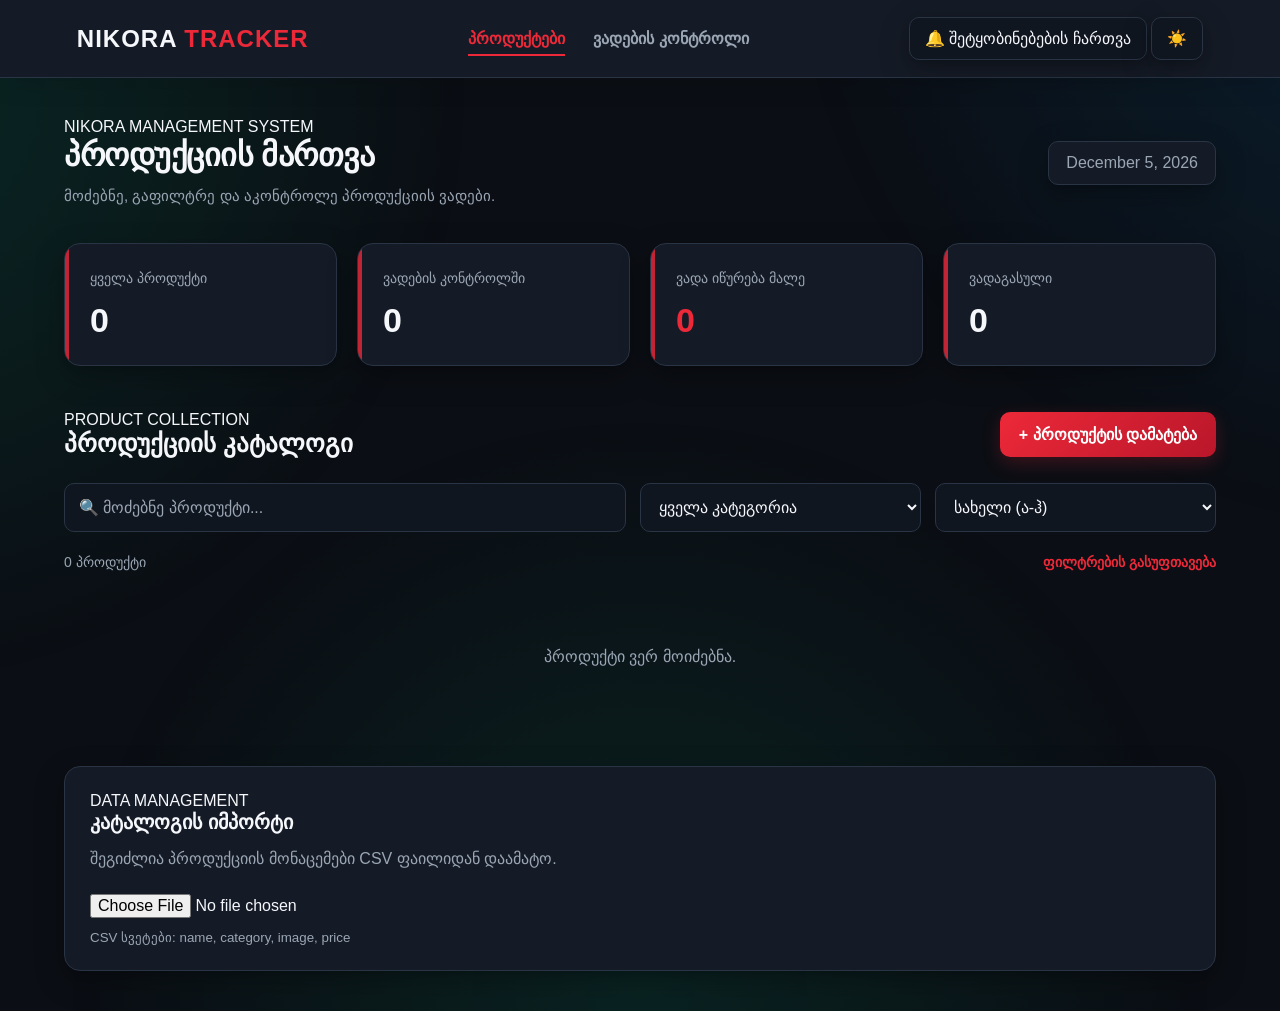
<file: index.html>
<!DOCTYPE html>
<html lang="ka">
<head>
  <meta charset="UTF-8">
  <meta name="viewport" content="width=device-width, initial-scale=1.0">
  <meta name="theme-color" content="#101827">
  <title>Nikora Expiry Tracker</title>
  <link rel="stylesheet" href="style.css">
</head>

<div class="background-particles" id="background-particles"></div>

<script>
const particles = document.getElementById("background-particles");

for (let i = 0; i < 35; i++) {
    const particle = document.createElement("span");

    particle.style.left = Math.random() * 100 + "%";
    particle.style.animationDuration = (8 + Math.random() * 12) + "s";
    particle.style.animationDelay = Math.random() * 10 + "s";

    const size = 3 + Math.random() * 5;
    particle.style.width = size + "px";
    particle.style.height = size + "px";

    particles.appendChild(particle);
}
</script>

<body>

  <header class="header">
    <a href="index.html" class="logo">
      NIKORA<span> TRACKER</span>
    </a>

    <button
      type="button"
      class="menu-toggle"
      id="menu-toggle"
      aria-label="მენიუს გახსნა"
      aria-expanded="false"
      aria-controls="header-nav"
    >
      <span></span>
      <span></span>
      <span></span>
    </button>

    <nav class="header-nav nav-links" id="header-nav">
      <a href="index.html" class="active">პროდუქტები</a>

      <a href="expiry.html" class="expiry-link">
        ვადების კონტროლი
        <span id="warning-count" class="warning-count">0</span>
      </a>
    </nav>

    <div class="header-actions">
      <button
        type="button"
        id="enable-notifications"
        class="theme-btn"
      >
        🔔 შეტყობინებების ჩართვა
      </button>

      <button
        type="button"
        id="theme-toggle"
        class="theme-btn"
        aria-label="თემის შეცვლა"
      >
        ☀️
      </button>
    </div>
  </header>

  <main class="container">

    <section class="welcome">
      <div class="welcome-content">
        <span class="welcome-label">NIKORA MANAGEMENT SYSTEM</span>
        <h1>პროდუქციის მართვა</h1>
        <p>
          მოძებნე, გაფილტრე და აკონტროლე პროდუქციის ვადები.
        </p>
      </div>

      <div class="date" id="today"></div>
    </section>

    <section class="stats">

      <div class="stat-card">
        <span>ყველა პროდუქტი</span>
        <h2 id="total-products">0</h2>
      </div>

      <div class="stat-card">
        <span>ვადების კონტროლში</span>
        <h2 id="tracked-products">0</h2>
      </div>

      <div class="stat-card danger-card">
        <span>ვადა იწურება მალე</span>
        <h2 id="expiring-products">0</h2>
      </div>

      <div class="stat-card">
        <span>ვადაგასული</span>
        <h2 id="expired-products">0</h2>
      </div>

    </section>

    <section class="products-section">

      <div class="section-heading">
        <div>
          <span class="section-label">PRODUCT COLLECTION</span>
          <h2>პროდუქციის კატალოგი</h2>
        </div>

        <button
          type="button"
          id="add-product-btn"
          class="primary-btn"
        >
          + პროდუქტის დამატება
        </button>
      </div>

      <div class="toolbar">

        <input
          type="search"
          id="search"
          placeholder="🔍 მოძებნე პროდუქტი..."
          aria-label="პროდუქტის ძებნა"
        >

        <select id="category-filter" aria-label="კატეგორიის ფილტრი">
          <option value="all">ყველა კატეგორია</option>
          <option value="რძის ნაწარმი">რძის ნაწარმი</option>
          <option value="ხორცი">ხორცი</option>
          <option value="ტკბილეული">ტკბილეული</option>
          <option value="სასმელები">სასმელები</option>
          <option value="პური">პური</option>
          <option value="კონსერვაცია">კონსერვაცია</option>
          <option value="შვრია-ბურღული">შვრია-ბურღული</option>
          <option value="მაკარონი-ფქვილი">მაკარონი-ფქვილი</option>
          <option value="ზეთი">ზეთი</option>
          <option value="სუნელები">სუნელები</option>
          <option value="ტკბილი კონსერვაცია">ტკბილი კონსერვაცია</option>
          <option value="სნექები">სნექები</option>
          <option value="ჩაი-ყავა">ჩაი-ყავა</option>
          <option value="გაყინულები">გაყინულები</option>
        </select>

        <select id="sort" aria-label="პროდუქტების დალაგება">
          <option value="name">სახელი (ა-ჰ)</option>
          <option value="name-desc">სახელი (ჰ-ა)</option>
          <option value="category">კატეგორია</option>
          <option value="price-low">ფასი (დაბლიდან მაღლა)</option>
          <option value="price-high">ფასი (მაღლიდან დაბლა)</option>
        </select>

      </div>

      <div class="catalog-info">
        <span id="results-count">0 პროდუქტი</span>

        <button
          type="button"
          id="reset-filters"
          class="reset-btn"
        >
          ფილტრების გასუფთავება
        </button>
      </div>

      <div
        id="products-container"
        class="products-grid"
      ></div>

      <p id="empty-message" class="empty-message hidden">
        პროდუქტი ვერ მოიძებნა.
      </p>

    </section>

    <section class="import-section">
      <div class="import-heading">
        <span class="section-label">DATA MANAGEMENT</span>
        <h3>კატალოგის იმპორტი</h3>
        <p>
          შეგიძლია პროდუქციის მონაცემები CSV ფაილიდან დაამატო.
        </p>
      </div>

      <input
        type="file"
        id="catalog-file"
        accept=".csv"
      >

      <small>CSV სვეტები: name, category, image, price</small>
    </section>

  </main>

  <div id="product-modal" class="modal hidden">
    <div class="modal-content">

      <button
        type="button"
        class="close-modal"
        id="close-modal"
        aria-label="ფანჯრის დახურვა"
      >
        x
      </button>

      <h2>ახალი პროდუქტი</h2>

      <form id="product-form">

        <label for="product-name">პროდუქტის სახელი</label>
        <input
          type="text"
          id="product-name"
          required
        >

        <label for="product-category">კატეგორია</label>
        <select id="product-category" required>
          <option value="რძის ნაწარმი">რძის ნაწარმი</option>
          <option value="ხორცი">ხორცი</option>
          <option value="სასმელები">სასმელები</option>
          <option value="ტკბილეული">ტკბილეული</option>
          <option value="პური">პური</option>
          <option value="სხვა">სხვა</option>
          <option value="კონსერვაცია">კონსერვაცია</option>
          <option value="შვრია-ბურღული">შვრია-ბურღული</option>
          <option value="მაკარონი-ფქვილი">მაკარონი-ფქვილი</option>
          <option value="ზეთი">ზეთი</option>
          <option value="სუნელები">სუნელები</option>
          <option value="ტკბილი კონსერვაცია">ტკბილი კონსერვაცია</option>
          <option value="სნექები">სნექები</option>
          <option value="ჩაი-ყავა">ჩაი-ყავა</option>
          <option value="გაყინულები">გაყინულები</option>
        </select>

        <label for="product-price">ფასი (₾)</label>
        <input
          type="number"
          id="product-price"
          min="0"
          step="0.01"
        >
        <div class="form-group">
  <label for="product-code">
    პროდუქტის კოდი / შტრიხკოდი
  </label>

  <input
    type="text"
    id="product-code"
    placeholder="შეიყვანე პროდუქტის კოდი"
  />
</div>
        <label for="product-image">სურათის URL (არასავალდებულო)</label>
        <input
          type="url"
          id="product-image"
          placeholder="https://..."
        >

        <button type="submit" class="primary-btn">
          პროდუქტის დამატება
        </button>

      </form>
    </div>
  </div>

  <div id="toast" class="toast"></div>

  <script src="script.js" defer></script>

</body>
</html>
</file>
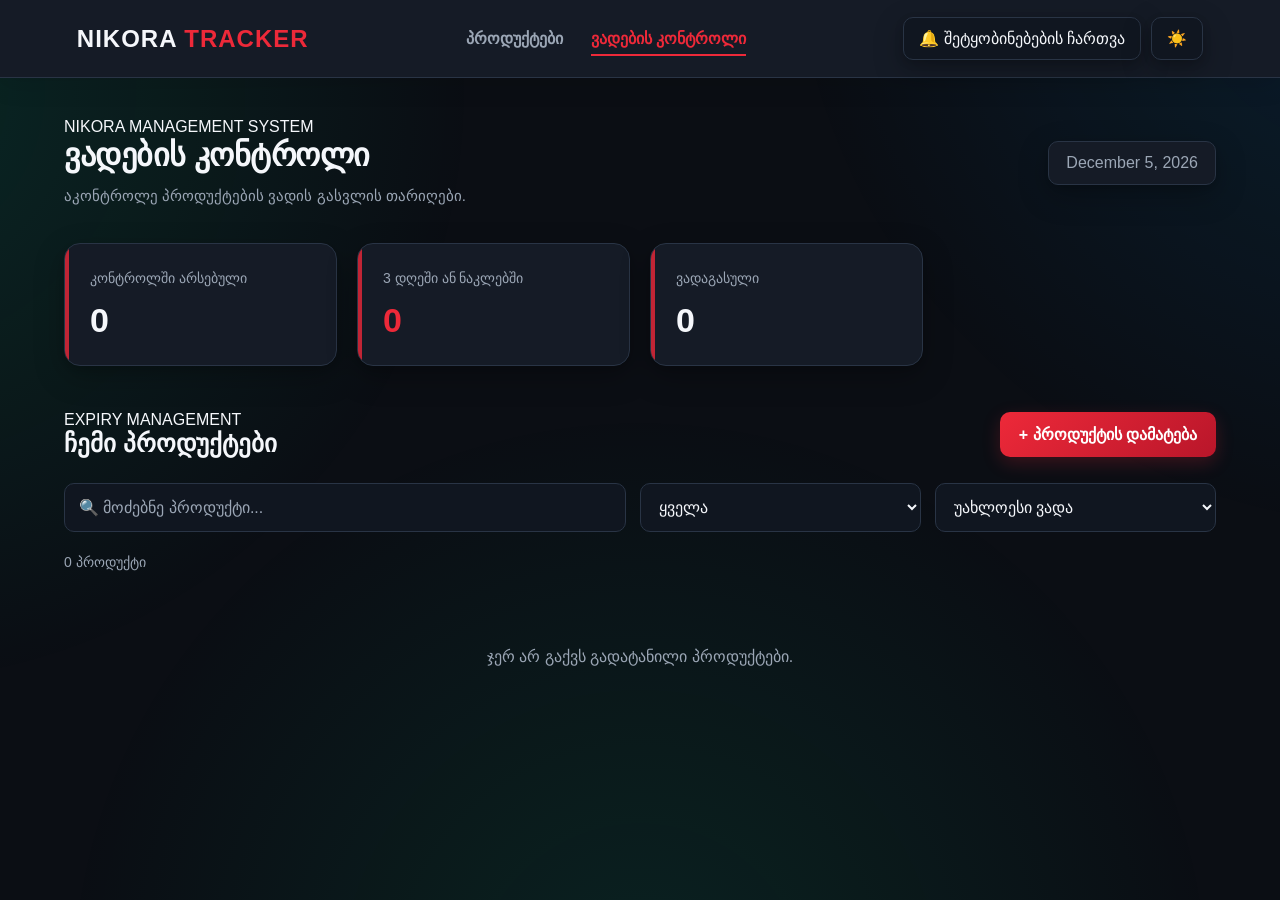
<file: expiry.html>
<!DOCTYPE html>
<html lang="ka">
<head>
  <meta charset="UTF-8">
  <meta name="viewport" content="width=device-width, initial-scale=1.0">
  <meta name="theme-color" content="#101827">
  <title>Expiry Dates - Nikora Tracker</title>
  <link rel="stylesheet" href="expiry.css">
</head>

<div class="background-particles" id="background-particles"></div>

<script>
const particles = document.getElementById("background-particles");

for (let i = 0; i < 35; i++) {
    const particle = document.createElement("span");

    particle.style.left = Math.random() * 100 + "%";
    particle.style.animationDuration = (8 + Math.random() * 12) + "s";
    particle.style.animationDelay = Math.random() * 10 + "s";

    const size = 3 + Math.random() * 5;
    particle.style.width = size + "px";
    particle.style.height = size + "px";

    particles.appendChild(particle);
}
</script>

<body>

  <header class="header">
    <a href="index.html" class="logo">
      NIKORA<span> TRACKER</span>
    </a>

    <button
      type="button"
      class="menu-toggle"
      id="menu-toggle"
      aria-label="მენიუს გახსნა"
      aria-expanded="false"
      aria-controls="header-nav"
    >
      <span></span>
      <span></span>
      <span></span>
    </button>

    <nav class="header-nav nav-links" id="header-nav">
      <a href="index.html">პროდუქტები</a>

      <a href="expiry.html" class="active expiry-link">
        ვადების კონტროლი
        <span id="warning-count" class="warning-count">0</span>
      </a>
    </nav>

    <div class="header-actions">
      <button
        type="button"
        id="enable-notifications"
        class="theme-btn"
      >
        🔔 შეტყობინებების ჩართვა
      </button>

      <button
        type="button"
        id="theme-toggle"
        class="theme-btn"
        aria-label="თემის შეცვლა"
      >
        ☀️
      </button>
    </div>
  </header>

  <main class="container">

    <section class="welcome">
      <div>
        <span class="welcome-label">NIKORA MANAGEMENT SYSTEM</span>
        <h1>ვადების კონტროლი</h1>
        <p>აკონტროლე პროდუქტების ვადის გასვლის თარიღები.</p>
      </div>

      <div class="date" id="today"></div>
    </section>

    <section class="stats">
      <div class="stat-card">
        <span>კონტროლში არსებული</span>
        <h2 id="tracked-products">0</h2>
      </div>

      <div class="stat-card danger-card">
        <span>3 დღეში ან ნაკლებში</span>
        <h2 id="expiring-products">0</h2>
      </div>

      <div class="stat-card">
        <span>ვადაგასული</span>
        <h2 id="expired-products">0</h2>
      </div>
    </section>

    <section class="products-section">

      <div class="section-heading">
        <div>
          <span class="section-label">EXPIRY MANAGEMENT</span>
          <h2>ჩემი პროდუქტები</h2>
        </div>

        <a href="index.html" class="primary-btn">
          + პროდუქტის დამატება
        </a>
      </div>

      <div class="toolbar">

        <input
          type="search"
          id="search"
          placeholder="🔍 მოძებნე პროდუქტი..."
          aria-label="პროდუქტის ძებნა"
        >

        <select id="expiry-filter" aria-label="ვადის ფილტრი">
          <option value="all">ყველა</option>
          <option value="danger">3 დღეში ან ნაკლებში</option>
          <option value="safe">3 დღეზე მეტი</option>
          <option value="expired">ვადაგასული</option>
        </select>

        <select id="expiry-sort" aria-label="პროდუქტების დალაგება">
          <option value="nearest">უახლოესი ვადა</option>
          <option value="farthest">შორეული ვადა</option>
          <option value="name">სახელი</option>
        </select>

      </div>

      <div class="catalog-info">
        <span id="results-count">0 პროდუქტი</span>
      </div>

      <div id="expiry-container" class="products-grid"></div>

      <p id="empty-message" class="empty-message hidden">
        ჯერ არ გაქვს გადატანილი პროდუქტები.
      </p>

    </section>

  </main>

  <div id="toast" class="toast"></div>

  <script src="expiry.js" defer></script>

</body>
</html>
</file>
<file: style.css>
* {
  margin: 0;
  padding: 0;
  box-sizing: border-box;
}

:root {
  --bg: #0b0e14;
  --card: #151b26;
  --card-hover: #1b2432;
  --text: #f5f7fb;
  --muted: #9ba6b5;
  --border: #293445;
  --input: #101620;
  --accent: #ed2939;
  --accent-hover: #c91d2d;
  --green: #20c584;

  --shadow:
    0 10px 30px rgba(0, 0, 0, 0.25),
    0 3px 8px rgba(0, 0, 0, 0.15);

  --shadow-hover:
    0 20px 45px rgba(0, 0, 0, 0.4),
    0 0 20px rgba(237, 41, 57, 0.12);
}

body.light {
  --bg: #f1f3f7;
  --card: #ffffff;
  --card-hover: #fafbfe;
  --text: #202631;
  --muted: #737e8d;
  --border: #e0e5ed;
  --input: #f5f7fa;
  --accent: #e32636;
  --accent-hover: #bd1727;
  --green: #159b63;

  --shadow:
    0 10px 30px rgba(30, 40, 60, 0.08),
    0 3px 8px rgba(30, 40, 60, 0.04);

  --shadow-hover:
    0 20px 40px rgba(30, 40, 60, 0.15),
    0 0 18px rgba(227, 38, 54, 0.08);
}

html {
  scroll-behavior: smooth;
}

body {
  background: var(--bg);
  color: var(--text);
  font-family: Arial, sans-serif;
  min-height: 100vh;
  transition: background 0.35s ease, color 0.35s ease;
  overflow-x: hidden;
}

button,
input,
select {
  font: inherit;
}

button,
a {
  -webkit-tap-highlight-color: transparent;
}

button {
  transition:
    transform 0.25s ease,
    box-shadow 0.25s ease,
    background 0.25s ease;
}

/* HEADER */

.header {
  min-height: 78px;
  background: var(--card);
  border-bottom: 1px solid var(--border);
  display: flex;
  align-items: center;
  justify-content: space-between;
  padding: 15px 6%;
  gap: 20px;
  flex-wrap: wrap;
  position: sticky;
  top: 0;
  z-index: 100;
  box-shadow: 0 5px 25px rgba(0, 0, 0, 0.12);
  animation: slideDown 0.7s ease both;
}

.logo {
  font-size: 24px;
  font-weight: 900;
  color: var(--text);
  text-decoration: none;
  letter-spacing: 1px;
  transition: 0.3s;
}

.logo:hover {
  transform: scale(1.04);
}

.logo span {
  color: var(--accent);
}

.nav-links {
  display: flex;
  gap: 28px;
  align-items: center;
}

.nav-links a {
  color: var(--muted);
  text-decoration: none;
  font-weight: bold;
  position: relative;
  padding: 8px 0;
  transition: color 0.25s ease;
}

.nav-links a::after {
  content: "";
  position: absolute;
  bottom: 0;
  left: 0;
  width: 0;
  height: 2px;
  background: var(--accent);
  transition: width 0.3s ease;
}

.nav-links a:hover,
.nav-links a.active {
  color: var(--accent);
}

.nav-links a:hover::after,
.nav-links a.active::after {
  width: 100%;
}

.warning-count {
  display: inline-flex;
  align-items: center;
  justify-content: center;
  min-width: 22px;
  height: 22px;
  border-radius: 50%;
  background: var(--accent);
  color: white;
  font-size: 12px;
  margin-left: 4px;
  box-shadow: 0 0 12px rgba(237, 41, 57, 0.4);
}

.warning-count:empty {
  display: none;
}

.theme-btn {
  background: var(--input);
  border: 1px solid var(--border);
  color: var(--text);
  padding: 11px 15px;
  border-radius: 10px;
  cursor: pointer;
  box-shadow: var(--shadow);
}

.theme-btn:hover {
  transform: translateY(-3px);
  border-color: var(--accent);
  box-shadow: var(--shadow-hover);
}

.menu-toggle {
  display: none;
  width: 44px;
  height: 44px;
  padding: 10px;
  background: var(--input);
  border: 1px solid var(--border);
  border-radius: 10px;
  cursor: pointer;
  flex-direction: column;
  justify-content: center;
  align-items: center;
  gap: 5px;
  z-index: 110;
}

.menu-toggle span {
  display: block;
  width: 21px;
  height: 2px;
  background: var(--text);
  border-radius: 5px;
  transition: 0.3s ease;
}

.menu-toggle:hover {
  border-color: var(--accent);
}

.menu-toggle.active span:nth-child(1) {
  transform: translateY(7px) rotate(45deg);
}

.menu-toggle.active span:nth-child(2) {
  opacity: 0;
}

.menu-toggle.active span:nth-child(3) {
  transform: translateY(-7px) rotate(-45deg);
}

/* MAIN CONTAINER */

.container {
  width: 90%;
  max-width: 1450px;
  margin: 40px auto;
  animation: fadeUp 0.7s ease both;
}

/* WELCOME SECTION */

.welcome {
  display: flex;
  justify-content: space-between;
  align-items: center;
  gap: 15px;
  margin-bottom: 35px;
}

.welcome h1 {
  font-size: 32px;
  margin-bottom: 10px;
  font-weight: 800;
  letter-spacing: -0.5px;
}

.welcome p {
  color: var(--muted);
  line-height: 1.6;
  font-size: 15px;
}

.date {
  color: var(--muted);
  background: var(--card);
  border: 1px solid var(--border);
  padding: 12px 17px;
  border-radius: 10px;
  box-shadow: var(--shadow);
}

/* STATISTICS */

.stats {
  display: grid;
  grid-template-columns: repeat(4, 1fr);
  gap: 20px;
  margin-bottom: 45px;
}

.stat-card {
  background: var(--card);
  border: 1px solid var(--border);
  border-radius: 16px;
  padding: 25px;
  box-shadow: var(--shadow);
  position: relative;
  overflow: hidden;
  transition:
    transform 0.3s ease,
    box-shadow 0.3s ease,
    border-color 0.3s ease;
  animation: fadeUp 0.7s ease both;
}

.stat-card:nth-child(1) {
  animation-delay: 0.1s;
}

.stat-card:nth-child(2) {
  animation-delay: 0.2s;
}

.stat-card:nth-child(3) {
  animation-delay: 0.3s;
}

.stat-card:nth-child(4) {
  animation-delay: 0.4s;
}

.stat-card::before {
  content: "";
  position: absolute;
  top: 0;
  left: 0;
  width: 4px;
  height: 100%;
  background: var(--accent);
  opacity: 0.8;
}

.stat-card:hover {
  transform: translateY(-7px);
  border-color: var(--accent);
  box-shadow: var(--shadow-hover);
}

.stat-card span {
  color: var(--muted);
  font-size: 14px;
}

.stat-card h2 {
  font-size: 34px;
  margin-top: 14px;
  font-weight: 800;
}

.danger-card h2 {
  color: var(--accent);
}

/* PRODUCTS SECTION */

.products-section {
  margin-top: 35px;
}

.section-heading {
  display: flex;
  align-items: center;
  justify-content: space-between;
  gap: 15px;
  margin-bottom: 25px;
}

.section-heading h2 {
  font-size: 25px;
  font-weight: 800;
}

/* BUTTONS */

.primary-btn {
  display: inline-block;
  background: linear-gradient(135deg, var(--accent), #b9162a);
  color: white;
  border: none;
  border-radius: 10px;
  padding: 13px 19px;
  cursor: pointer;
  text-decoration: none;
  font-weight: bold;
  box-shadow: 0 6px 18px rgba(237, 41, 57, 0.22);
}

.primary-btn:hover {
  background: var(--accent-hover);
  transform: translateY(-4px);
  box-shadow: 0 12px 25px rgba(237, 41, 57, 0.35);
}

.primary-btn:active {
  transform: translateY(-1px) scale(0.98);
}

/* SEARCH AND FILTERS */

.toolbar {
  display: grid;
  grid-template-columns: 2fr 1fr 1fr;
  gap: 14px;
  margin-bottom: 22px;
}

.toolbar input,
.toolbar select,
.modal-content input,
.modal-content select {
  width: 100%;
  padding: 14px;
  background: var(--input);
  color: var(--text);
  border: 1px solid var(--border);
  border-radius: 10px;
  outline: none;
  transition:
    border-color 0.25s ease,
    box-shadow 0.25s ease,
    transform 0.25s ease;
}

.toolbar input:focus,
.toolbar select:focus,
.modal-content input:focus,
.modal-content select:focus {
  border-color: var(--accent);
  box-shadow: 0 0 0 4px rgba(237, 41, 57, 0.12);
}

.toolbar input:hover,
.toolbar select:hover {
  border-color: var(--accent);
}

.toolbar input::placeholder {
  color: var(--muted);
}

/* CATALOG INFO */

.catalog-info {
  display: flex;
  justify-content: space-between;
  align-items: center;
  gap: 15px;
  margin-bottom: 22px;
  color: var(--muted);
  font-size: 14px;
}

.reset-btn {
  color: var(--accent);
  border: none;
  background: none;
  cursor: pointer;
  font-weight: bold;
  transition: 0.25s;
}

.reset-btn:hover {
  transform: translateY(-2px);
  color: var(--accent-hover);
}

/* PRODUCT GRID */

.products-grid {
  display: grid;
  grid-template-columns: repeat(4, 1fr);
  gap: 22px;
}

/* PRODUCT CARDS */

.product-card {
  background: var(--card);
  border: 1px solid var(--border);
  border-radius: 16px;
  overflow: hidden;
  box-shadow: var(--shadow);
  display: flex;
  flex-direction: column;
  transition:
    transform 0.35s cubic-bezier(0.2, 0.8, 0.2, 1),
    box-shadow 0.35s ease,
    border-color 0.35s ease;
  animation: cardAppear 0.6s ease both;
}

.product-card:hover {
  transform: translateY(-9px) scale(1.015);
  border-color: var(--accent);
  box-shadow: var(--shadow-hover);
}

.product-image {
  height: 185px;
  width: 100%;
  object-fit: contain;
  padding: 18px;
  background: var(--input);
  transition:
    transform 0.4s ease,
    background 0.3s ease;
}

.product-card:hover .product-image {
  transform: scale(1.06);
  background: var(--card-hover);
}

.product-content {
  padding: 18px;
  display: flex;
  flex-direction: column;
  flex: 1;
}

.product-content h3 {
  font-size: 17px;
  line-height: 1.5;
  margin-bottom: 10px;
  font-weight: 700;
}

.category {
  color: var(--muted);
  font-size: 13px;
  margin-bottom: 12px;
}

.price {
  color: var(--green);
  font-weight: bold;
  margin-bottom: 17px;
  font-size: 16px;
}

/* PRODUCT CARD BUTTONS */

.card-buttons {
  display: flex;
  gap: 9px;
  flex-wrap: wrap;
  margin-top: auto;
}

.card-buttons button {
  flex: 1;
  min-width: 90px;
  padding: 11px 8px;
  border-radius: 9px;
  border: none;
  cursor: pointer;
  font-size: 12px;
  font-weight: bold;
  transition:
    transform 0.25s ease,
    box-shadow 0.25s ease,
    background 0.25s ease;
}

.card-buttons button:hover:not(:disabled) {
  transform: translateY(-3px);
  box-shadow: 0 6px 15px rgba(0, 0, 0, 0.2);
}

.card-buttons button:active:not(:disabled) {
  transform: scale(0.97);
}

.card-buttons button:disabled {
  opacity: 0.6;
  cursor: not-allowed;
}

.track-btn {
  background: var(--accent);
  color: white;
}

.track-btn:hover:not(:disabled) {
  background: var(--accent-hover);
}

.delete-btn {
  background: var(--input);
  border: 1px solid var(--border) !important;
  color: var(--text);
}

.delete-btn:hover {
  border-color: var(--accent) !important;
  color: var(--accent);
}

/* EXPIRY STATUS */

.expiry-date {
  color: var(--muted);
  font-size: 13px;
  margin: 10px 0;
}

.days-left {
  display: inline-block;
  width: fit-content;
  padding: 8px 11px;
  border-radius: 7px;
  font-size: 12px;
  font-weight: bold;
  background: #1c8052;
  color: white;
  margin-bottom: 14px;
}

.days-left.danger {
  background: #c92232;
  box-shadow: 0 0 13px rgba(201, 34, 50, 0.2);
}

.days-left.expired {
  background: #76131d;
}

.product-card.expiring {
  border: 2px solid #e32636;
  background: color-mix(in srgb, var(--card), #e32636 9%);
  box-shadow: 0 8px 25px rgba(227, 38, 54, 0.13);
}

/* EMPTY MESSAGE */

.empty-message {
  text-align: center;
  padding: 55px 10px;
  color: var(--muted);
  font-size: 16px;
}

.hidden {
  display: none !important;
}

/* CSV IMPORT SECTION */

.import-section {
  margin-top: 45px;
  padding: 25px;
  border: 1px solid var(--border);
  border-radius: 16px;
  background: var(--card);
  box-shadow: var(--shadow);
  transition:
    transform 0.3s ease,
    box-shadow 0.3s ease;
}

.import-section:hover {
  transform: translateY(-4px);
  box-shadow: var(--shadow-hover);
}

.import-section h3 {
  font-size: 20px;
}

.import-section p {
  color: var(--muted);
  margin: 12px 0;
  line-height: 1.6;
}

.import-section input {
  max-width: 100%;
  color: var(--text);
  margin-top: 10px;
}

.import-section small {
  display: block;
  color: var(--muted);
  margin-top: 12px;
}

/* MODAL */

.modal {
  position: fixed;
  inset: 0;
  background: rgba(0, 0, 0, 0.75);
  backdrop-filter: blur(7px);
  display: flex;
  align-items: center;
  justify-content: center;
  padding: 20px;
  z-index: 200;
  animation: fadeIn 0.25s ease;
}

.modal-content {
  width: 100%;
  max-width: 450px;
  background: var(--card);
  padding: 30px;
  border: 1px solid var(--border);
  border-radius: 18px;
  position: relative;
  box-shadow: 0 25px 70px rgba(0, 0, 0, 0.45);
  animation: modalAppear 0.35s ease;
}

.modal-content h2 {
  margin-bottom: 22px;
  font-size: 23px;
}

.modal-content label {
  display: block;
  margin: 15px 0 8px;
  font-size: 14px;
  color: var(--muted);
}

.modal-content .primary-btn {
  width: 100%;
  margin-top: 22px;
}

.close-modal {
  position: absolute;
  right: 16px;
  top: 12px;
  background: none;
  border: none;
  color: var(--muted);
  font-size: 28px;
  cursor: pointer;
  transition: 0.25s;
}

.close-modal:hover {
  color: var(--accent);
  transform: rotate(90deg);
}

/* TOAST NOTIFICATION */

.toast {
  position: fixed;
  bottom: 25px;
  right: 25px;
  max-width: calc(100% - 40px);
  background: var(--card);
  color: var(--text);
  border: 1px solid var(--border);
  border-left: 5px solid var(--accent);
  border-radius: 10px;
  padding: 16px 21px;
  opacity: 0;
  pointer-events: none;
  transform: translateY(20px) scale(0.96);
  transition:
    opacity 0.3s ease,
    transform 0.3s ease;
  z-index: 300;
  box-shadow: var(--shadow-hover);
}

.toast.show {
  opacity: 1;
  transform: translateY(0) scale(1);
}

/* ANIMATIONS */

@keyframes fadeUp {
  from {
    opacity: 0;
    transform: translateY(25px);
  }

  to {
    opacity: 1;
    transform: translateY(0);
  }
}

@keyframes fadeIn {
  from {
    opacity: 0;
  }

  to {
    opacity: 1;
  }
}

@keyframes slideDown {
  from {
    opacity: 0;
    transform: translateY(-20px);
  }

  to {
    opacity: 1;
    transform: translateY(0);
  }
}

@keyframes cardAppear {
  from {
    opacity: 0;
    transform: translateY(18px) scale(0.97);
  }

  to {
    opacity: 1;
    transform: translateY(0) scale(1);
  }
}

@keyframes modalAppear {
  from {
    opacity: 0;
    transform: translateY(25px) scale(0.95);
  }

  to {
    opacity: 1;
    transform: translateY(0) scale(1);
  }
}

/* TABLET */

@media (max-width: 1000px) {
  .products-grid {
    grid-template-columns: repeat(3, 1fr);
  }

  .stats {
    grid-template-columns: repeat(2, 1fr);
  }

  .header {
    padding: 15px 4%;
  }
}

/* MOBILE */

@media (max-width: 650px) {
  .header {
    justify-content: space-between;
    gap: 12px;
    padding: 13px 5%;
    flex-wrap: wrap;
  }

  .logo {
    font-size: 21px;
  }

  .menu-toggle {
    display: flex;
    margin-left: auto;
  }

  .nav-links {
    display: flex;
    flex-direction: column;
    align-items: stretch;
    gap: 0;
    order: 4;
    width: 100%;
    max-height: 0;
    overflow: hidden;
    opacity: 0;
    visibility: hidden;
    padding: 0 15px;
    background: var(--card);
    border: 1px solid transparent;
    border-radius: 12px;
    transition:
      max-height 0.4s ease,
      opacity 0.3s ease,
      padding 0.3s ease,
      visibility 0.3s ease,
      border-color 0.3s ease;
  }

  .nav-links.open {
    max-height: 400px;
    opacity: 1;
    visibility: visible;
    padding: 10px 15px;
    border-color: var(--border);
    box-shadow: var(--shadow);
  }

  .nav-links a {
    display: block;
    padding: 14px 5px;
    border-bottom: 1px solid var(--border);
  }

  .nav-links a:last-child {
    border-bottom: none;
  }

  .nav-links a::after {
    display: none;
  }

  .theme-btn {
    padding: 10px 12px;
  }

  .container {
    width: 92%;
    margin: 28px auto;
  }

  .welcome {
    flex-direction: column;
    align-items: flex-start;
  }

  .welcome h1 {
    font-size: 26px;
  }

  .toolbar {
    grid-template-columns: 1fr;
  }

  .products-grid {
    grid-template-columns: repeat(2, 1fr);
    gap: 12px;
  }

  .stats {
    gap: 12px;
  }

  .stat-card {
    padding: 17px;
  }

  .stat-card h2 {
    font-size: 27px;
  }

  .section-heading {
    align-items: flex-start;
    flex-direction: column;
  }

  .product-image {
    height: 135px;
  }

  .product-content {
    padding: 13px;
  }

  .product-content h3 {
    font-size: 14px;
  }

  .card-buttons {
    flex-direction: column;
  }

  .card-buttons button {
    width: 100%;
  }

  .date {
    font-size: 13px;
  }

  .modal-content {
    padding: 25px 20px;
  }

  .toast {
    right: 15px;
    bottom: 15px;
  }
}
@media (max-width: 380px) {
  .products-grid {
    grid-template-columns: 1fr;
  }

  .stats {
    grid-template-columns: 1fr;
  }

  .logo {
    font-size: 18px;
  }

  .welcome h1 {
    font-size: 23px;
  }
}
@media (prefers-reduced-motion: reduce) {
  *,
  *::before,
  *::after {
    animation-duration: 0.01ms !important;
    animation-iteration-count: 1 !important;
    scroll-behavior: auto !important;
    transition-duration: 0.01ms !important;
  }
}

/* ===== Animated Background ===== */

body {
    position: relative;
    overflow-x: hidden;
    isolation: isolate;
}

/* მოძრავი ნათებები */
body::before {
    content: "";
    position: fixed;
    inset: -50%;
    z-index: -2;
    pointer-events: none;

    background:
        radial-gradient(circle at 20% 30%, rgba(0, 220, 150, 0.13), transparent 25%),
        radial-gradient(circle at 80% 20%, rgba(0, 160, 255, 0.12), transparent 25%),
        radial-gradient(circle at 50% 80%, rgba(0, 220, 150, 0.10), transparent 30%);

    animation: backgroundMove 18s ease-in-out infinite alternate;
}

@keyframes backgroundMove {
    0% {
        transform: translate(0, 0) rotate(0deg);
    }
    50% {
        transform: translate(5%, 3%) rotate(5deg);
    }
    100% {
        transform: translate(-4%, -3%) rotate(-5deg);
    }
}

/* მოძრავი პატარა ნაწილაკები */
.background-particles {
    position: fixed;
    inset: 0;
    z-index: -1;
    pointer-events: none;
    overflow: hidden;
}

.background-particles span {
    position: absolute;
    bottom: -20px;
    width: 5px;
    height: 5px;
    border-radius: 50%;
    background: var(--accent);
    opacity: 0.35;
    box-shadow: 0 0 12px var(--accent);
    animation: particleFloat linear infinite;
}

@keyframes particleFloat {
    0% {
        transform: translateY(0) translateX(0);
        opacity: 0;
    }
    20% {
        opacity: 0.4;
    }
    80% {
        opacity: 0.3;
    }
    100% {
        transform: translateY(-110vh) translateX(40px);
        opacity: 0;
    }
}

.product-code {
    display: inline-block;
    width: fit-content;
    padding: 6px 10px;
    margin: 8px 0;
    border-radius: 8px;
    background: rgba(0, 200, 140, 0.12);
    border: 1px solid rgba(0, 200, 140, 0.3);
    color: var(--green);
    font-size: 13px;
    font-weight: 600;
    letter-spacing: 0.5px;
}
</file>
<file: expiry.css>
@import url("style.css");

.expiry-link.active {
  color: var(--accent);
}

.header-actions {
  display: flex;
  align-items: center;
  gap: 10px;
}

#expiry-container {
  margin-top: 20px;
}

#expiry-container .product-card {
  position: relative;
}

#expiry-container .product-card.expiring {
  border: 2px solid #e32636;
  box-shadow: 0 0 14px rgba(227, 38, 54, 0.18);
  animation: expiryPulse 2s infinite alternate;
}

#expiry-container .product-card.expiring .days-left {
  background: #e32636;
  color: white;
}

#expiry-container .product-card.expired {
  border: 2px solid #8e1825;
}

#expiry-container .days-left {
  display: inline-block;
  margin-top: 8px;
}

#expiry-container .card-buttons {
  margin-top: 12px;
}

#expiry-container .card-buttons button {
  min-height: 38px;
}

#expiry-container .expiry-date {
  font-size: 14px;
  margin: 12px 0;
}

#expiry-container input[type="date"] {
  width: 100%;
  padding: 12px;
  background: var(--input);
  color: var(--text);
  border: 1px solid var(--border);
  border-radius: 8px;
  margin-bottom: 8px;
  color-scheme: dark;
}

body.light #expiry-container input[type="date"] {
  color-scheme: light;
}

#expiry-container .edit-area {
  margin-top: 12px;
  display: grid;
  gap: 8px;
}

#expiry-container .edit-area button {
  width: 100%;
}

#expiry-container .edit-save {
  background: var(--green);
  color: white;
}

#expiry-container .edit-cancel {
  background: var(--input);
  color: var(--text);
  border: 1px solid var(--border);
  padding: 11px;
  border-radius: 9px;
  cursor: pointer;
}

#expiry-container .danger-text {
  color: #ff3549;
  font-weight: bold;
}

.expiry-warning {
  background: rgba(227, 38, 54, 0.1);
  border: 1px solid var(--accent);
  color: var(--text);
  border-radius: 10px;
  padding: 15px;
  margin-bottom: 20px;
}

#expiry-container .product-card.expired .days-left {
  background: #76131d;
}

#expiry-container .product-card:hover {
  transform: translateY(-8px) scale(1.01);
}

#expiry-container .product-image {
  max-width: 100%;
}

#results-count {
  color: var(--muted);
}

/* TABLET */

@media (max-width: 1000px) {
  #expiry-container {
    grid-template-columns: repeat(3, 1fr);
  }
}

/* MOBILE MENU */

@media (max-width: 650px) {
  .header {
    justify-content: space-between;
    gap: 12px;
    padding: 13px 5%;
    flex-wrap: wrap;
  }

  .logo {
    font-size: 21px;
  }

  .menu-toggle {
    display: flex;
    margin-left: auto;
    order: 2;
  }

  .nav-links {
    display: flex;
    flex-direction: column;
    align-items: stretch;
    gap: 0;
    order: 3;
    width: 100%;
    max-height: 0;
    overflow: hidden;
    opacity: 0;
    visibility: hidden;
    padding: 0 15px;
    background: var(--card);
    border: 1px solid transparent;
    border-radius: 12px;
    transition:
      max-height 0.4s ease,
      opacity 0.3s ease,
      padding 0.3s ease,
      visibility 0.3s ease,
      border-color 0.3s ease;
  }

  .nav-links.open {
    max-height: 250px;
    opacity: 1;
    visibility: visible;
    padding: 10px 15px;
    border-color: var(--border);
    box-shadow: var(--shadow);
  }

  .nav-links a {
    display: block;
    padding: 14px 5px;
    border-bottom: 1px solid var(--border);
  }

  .nav-links a:last-child {
    border-bottom: none;
  }

  .nav-links a::after {
    display: none;
  }

  .header-actions {
    order: 4;
    width: 100%;
    justify-content: space-between;
    gap: 10px;
  }

  .header-actions .theme-btn:first-child {
    flex: 1;
  }

  .header-actions .theme-btn {
    padding: 10px 12px;
  }

  .container {
    width: 92%;
    margin: 28px auto;
  }

  .welcome {
    flex-direction: column;
    align-items: flex-start;
    gap: 15px;
  }

  .welcome h1 {
    font-size: 26px;
  }

  .welcome p {
    font-size: 14px;
  }

  .stats {
    grid-template-columns: repeat(2, 1fr);
    gap: 12px;
  }

  .stat-card {
    padding: 17px;
  }

  .stat-card h2 {
    font-size: 27px;
  }

  .section-heading {
    align-items: flex-start;
    flex-direction: column;
  }

  .toolbar {
    grid-template-columns: 1fr;
    gap: 12px;
  }

  #expiry-container {
    grid-template-columns: repeat(2, minmax(0, 1fr));
    gap: 12px;
  }

  #expiry-container .product-image {
    height: 135px;
    padding: 12px;
  }

  #expiry-container .product-content {
    padding: 13px;
  }

  #expiry-container .product-content h3 {
    font-size: 14px;
  }

  #expiry-container .category {
    font-size: 12px;
  }

  #expiry-container .expiry-date {
    font-size: 12px;
  }

  #expiry-container .days-left {
    font-size: 11px;
    padding: 7px 8px;
  }

  #expiry-container .card-buttons {
    flex-direction: column;
  }

  #expiry-container .card-buttons button {
    width: 100%;
    min-width: 0;
    font-size: 12px;
  }

  #expiry-container .edit-area {
    gap: 7px;
  }

  #expiry-container .edit-area input {
    min-width: 0;
  }

  .date {
    font-size: 13px;
  }

  .toast {
    right: 15px;
    bottom: 15px;
  }
}

/* SMALL MOBILE */

@media (max-width: 380px) {
  #expiry-container {
    grid-template-columns: 1fr;
  }

  .stats {
    grid-template-columns: 1fr;
  }

  .logo {
    font-size: 18px;
  }

  .welcome h1 {
    font-size: 23px;
  }

  .header-actions .theme-btn:first-child {
    font-size: 12px;
  }
}

@keyframes expiryPulse {
  from {
    box-shadow: 0 0 3px rgba(227, 38, 54, 0.1);
  }

  to {
    box-shadow: 0 0 16px rgba(227, 38, 54, 0.3);
  }
}

@media (prefers-reduced-motion: reduce) {
  #expiry-container .product-card.expiring {
    animation: none;
  }
}

/* ===== Animated Background ===== */

body {
    position: relative;
    overflow-x: hidden;
    isolation: isolate;
}

/* მოძრავი ნათებები */
body::before {
    content: "";
    position: fixed;
    inset: -50%;
    z-index: -2;
    pointer-events: none;

    background:
        radial-gradient(circle at 20% 30%, rgba(0, 220, 150, 0.13), transparent 25%),
        radial-gradient(circle at 80% 20%, rgba(0, 160, 255, 0.12), transparent 25%),
        radial-gradient(circle at 50% 80%, rgba(0, 220, 150, 0.10), transparent 30%);

    animation: backgroundMove 18s ease-in-out infinite alternate;
}

@keyframes backgroundMove {
    0% {
        transform: translate(0, 0) rotate(0deg);
    }
    50% {
        transform: translate(5%, 3%) rotate(5deg);
    }
    100% {
        transform: translate(-4%, -3%) rotate(-5deg);
    }
}

/* მოძრავი პატარა ნაწილაკები */
.background-particles {
    position: fixed;
    inset: 0;
    z-index: -1;
    pointer-events: none;
    overflow: hidden;
}

.background-particles span {
    position: absolute;
    bottom: -20px;
    width: 5px;
    height: 5px;
    border-radius: 50%;
    background: var(--accent);
    opacity: 0.35;
    box-shadow: 0 0 12px var(--accent);
    animation: particleFloat linear infinite;
}

@keyframes particleFloat {
    0% {
        transform: translateY(0) translateX(0);
        opacity: 0;
    }
    20% {
        opacity: 0.4;
    }
    80% {
        opacity: 0.3;
    }
    100% {
        transform: translateY(-110vh) translateX(40px);
        opacity: 0;
    }
}
#expiry-container .product-code {
  font-size: 13px;
  color: var(--accent);
  font-weight: 600;
  margin: 8px 0;
  overflow-wrap: anywhere;
}
</file>
